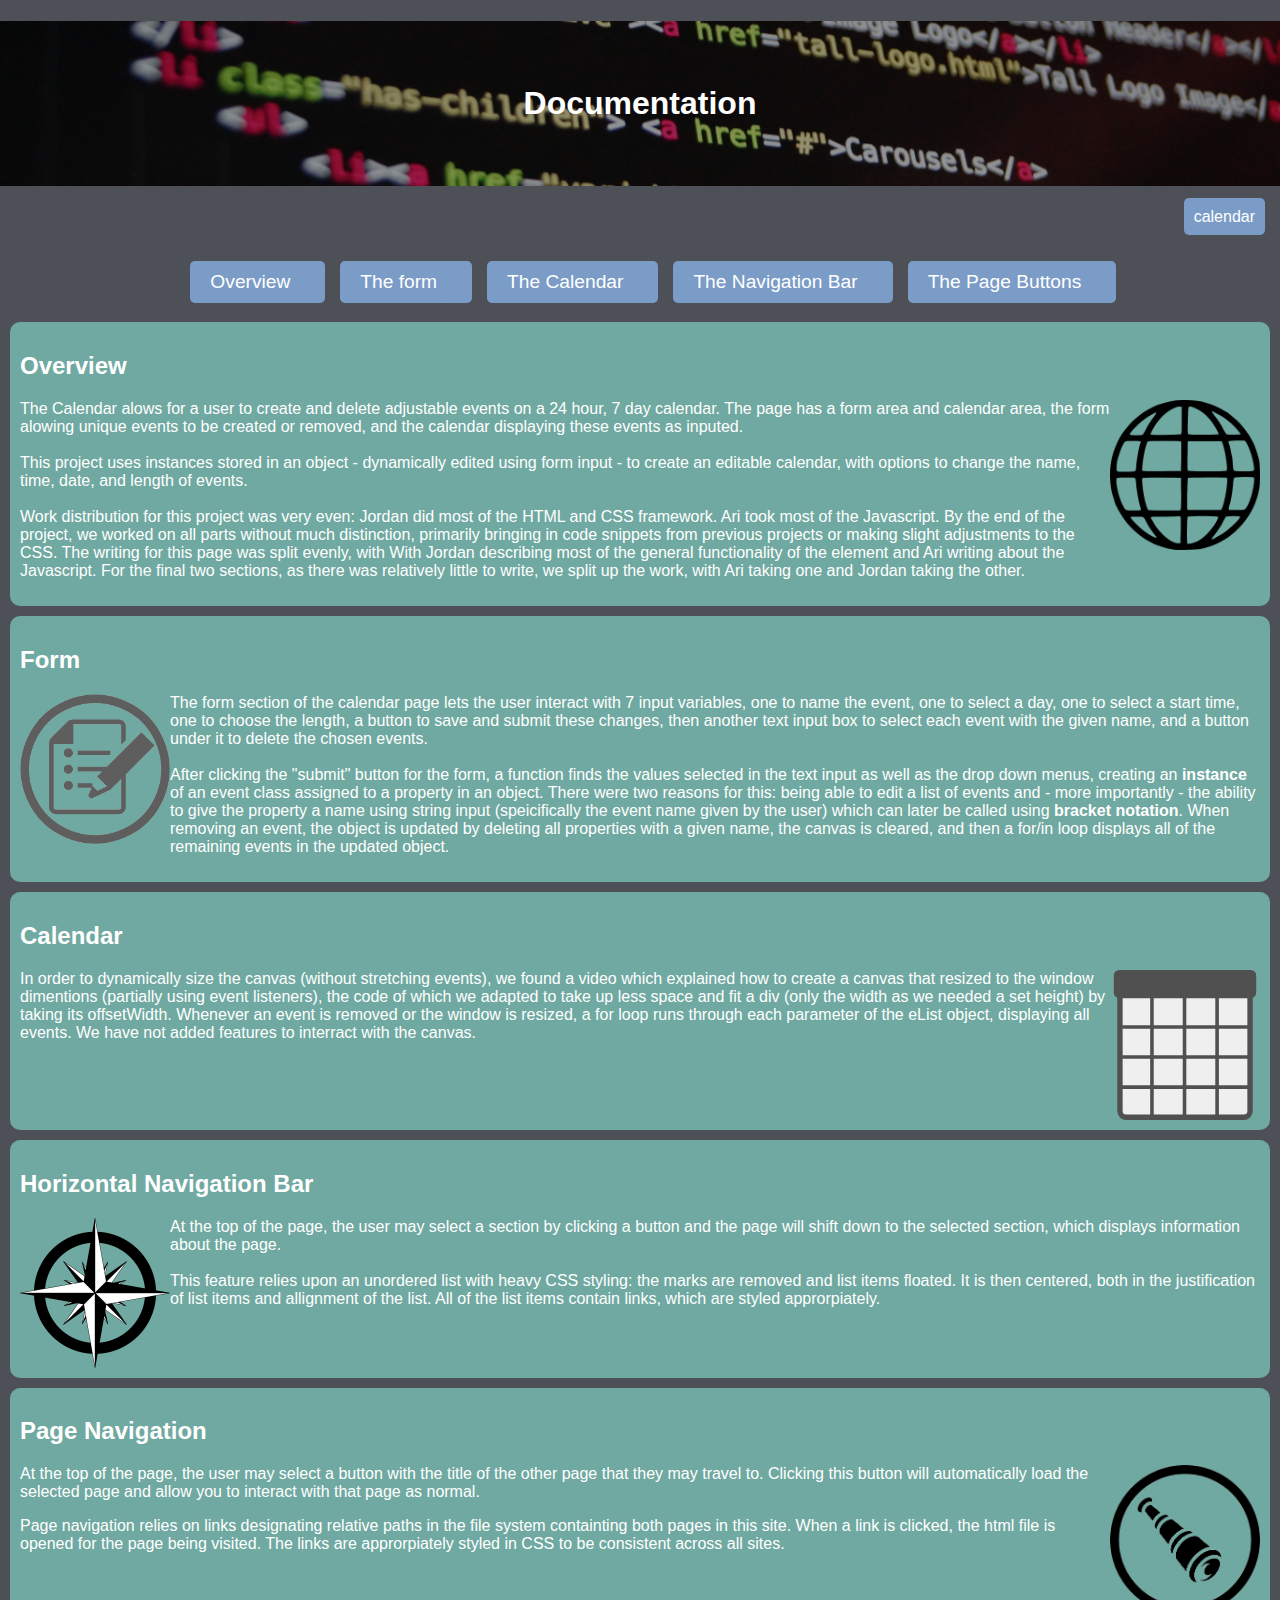
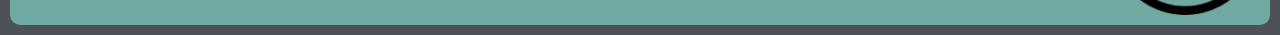
<file: index.html>
<!DOCTYPE html>
<html lang="en" dir="ltr">
  <head>
    <meta charset="utf-8">
    <link rel="stylesheet" href="index.css">
    <title>Index Page</title>
  </head>
  <body>
    <header>
      <h1 id="Documentation">Documentation</h1>
      <p><a href="Action.html">calendar</a></p>
    </header>
    <ul class="menu">
      <li ><a href="#overview">Overview</a></li>
      <li ><a href="#formDoc">The form</a></li>
      <li ><a href="#calDoc" >The Calendar</a></li>
      <li ><a href="#nBarDoc">The Navigation Bar</a></li>
      <li ><a href="#navDoc" >The Page Buttons</a></li>
    </ul>
    <div id="overview" class="doc">
      <h2>Overview</h2>
      <p>
        <img src="mediaSources/OverviewImg.png" alt="website clipart" class="iconR">
        The Calendar alows for a user to create and delete adjustable events on a 24 hour, 7 day calendar. The page has a form area and calendar area, the form alowing unique events to be created or removed, and the calendar displaying these events as inputed.<br><br>
        This project uses instances stored in an object - dynamically edited using
        form input - to create an editable calendar, with options to change the
        name, time, date, and length of events.<br><br>
        Work distribution for this project was very even: Jordan did most of the HTML and CSS framework. Ari took most of the Javascript. By the end of the project, we worked on all parts without much distinction, primarily bringing in code snippets from previous projects or making slight adjustments to the CSS. The writing for this page was split evenly, with With Jordan describing most of the general functionality of the element and Ari writing about the Javascript. For the final two sections, as there was relatively little to write, we split up the work, with Ari taking one and Jordan taking the other.</p>
    </div>
    <div id="formDoc" class="doc">
      <h2>Form</h2>
      <p>
        <img src="mediaSources/FormImg.png" alt="a circled form" class="iconL"> The form section of the calendar page lets the user interact with 7 input variables, one to name the event, one to select a day, one to select a start time, one to choose the length, a button to save and submit these changes, then another text input box to select each event with the given name, and a button under it to delete the chosen events.<br><br>After clicking the "submit" button for the form, a function finds the values selected in the text input as well as the drop down menus, creating an <strong> instance</strong> of an event class assigned to a property in an object. There were two reasons for this: being able to edit a list of events and - more importantly - the ability to give the property a name using string input (speicifically the event name given by the user) which can later be called using <strong>bracket notation</strong>. When removing an event, the object is updated by deleting all properties with a given name, the canvas is cleared, and then a for/in loop displays all of the remaining events in the updated object.</p>
    </div>
    <div id="calDoc" class="doc">
      <h2>Calendar</h2>
      <p><img src="mediaSources/Calendar.svg" alt="calendar image" class="iconR">In order to dynamically size the canvas (without stretching events), we found a video which explained how to create a canvas that resized to the window dimentions (partially using event listeners), the code of which we adapted to take up less space and fit a div (only the width as we needed a set height) by taking its offsetWidth. Whenever an event is removed or the window is resized, a for loop runs through each parameter of the eList object, displaying all events. We have not added features to interract with the canvas.</p>
    </div>
    <div id="nBarDoc" class="doc">
      <h2>Horizontal Navigation Bar</h2>
      <p><img src="mediaSources/NavigationImg.png" alt="compass rose" class="iconL">
        At the top of the page, the user may select a section by clicking a button and the page will shift down to the selected section, which displays information about the page.<br><br>
        This feature relies upon an unordered list with heavy CSS styling: the marks are removed and list items floated. It is then centered, both in the justification of list items and allignment of the list. All of the list items contain links, which are styled approrpiately.</p>
    </div>
    <div id="navDoc" class="doc">
      <h2>Page Navigation</h2>
      <p><img src="mediaSources/PageNavigationImg.png" alt="Spyglass" class="iconR">At the top of the page, the user may select a button with the title of the other page that they may travel to. Clicking this button will automatically load the selected page and allow you to interact with that page as normal.</p>
      <p>Page navigation relies on links designating relative paths in the file system containting both pages in this site. When a link is clicked, the html file is opened for the page being visited. The links are approrpiately styled in CSS to be consistent across all sites.</p>
    </div>
  </body>
</html>
</file>
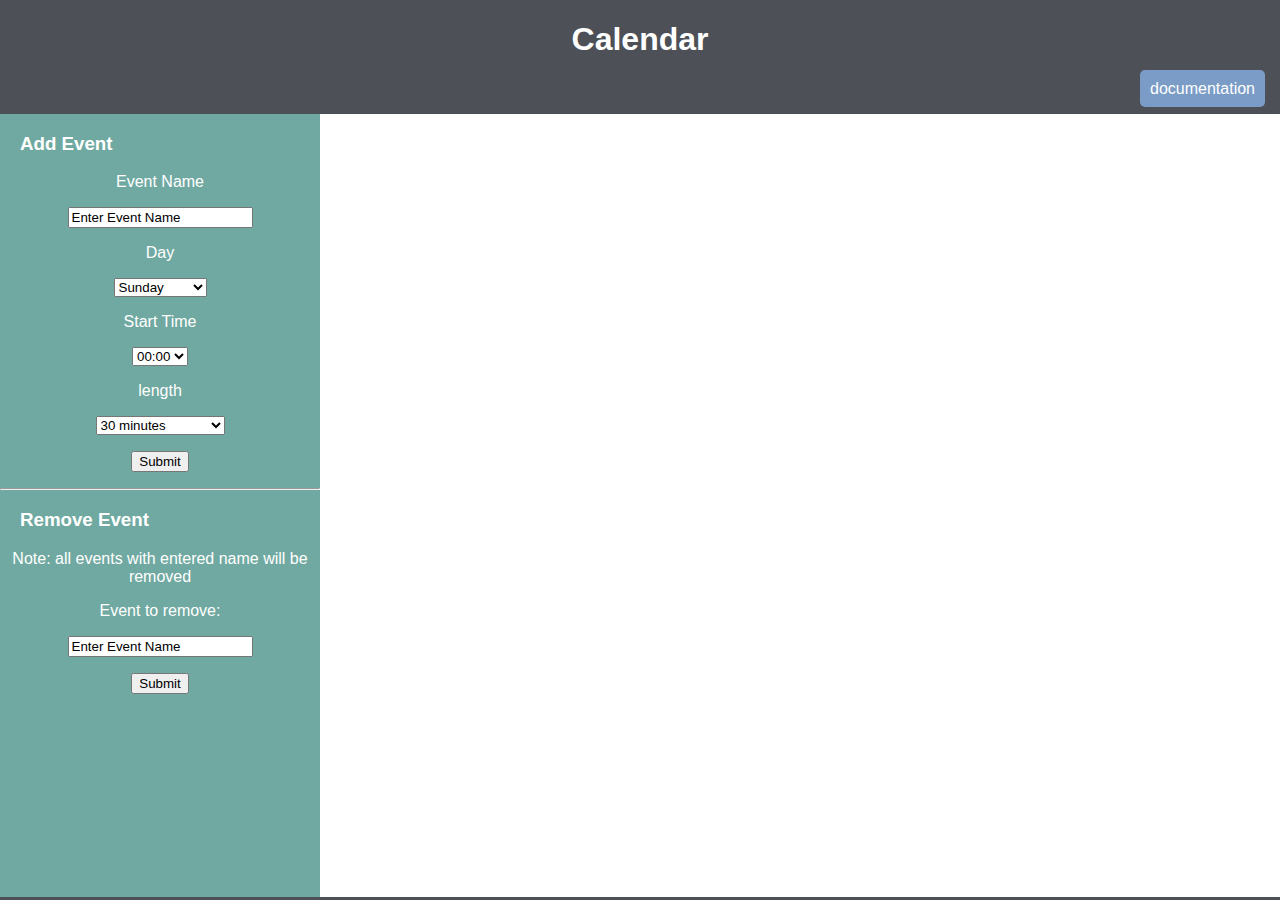
<file: Action.html>
<!DOCTYPE html>
<html lang="en" dir="ltr">
  <head>
    <meta charset="utf-8">
    <link rel="stylesheet" href="index.css">
    <script src="index.js"></script>
    <title>Action Page</title>
  </head>
  <body>
    <header>
      <h1>Calendar</h1>
      <p><a href="index.html">documentation</a></p>
    </header>
    <div id="form">
      <h3>Add Event</h3>
      <p>Event Name</p>
      <p><input type="text" id="eName" value="Enter Event Name"></p>
      <p>Day</p>
      <p><select id="day">
        <option value="0">Sunday</option>
        <option value="1">Monday</option>
        <option value="2">Tuesday</option>
        <option value="3">Wednesday</option>
        <option value="4">Thursday</option>
        <option value="5">Friday</option>
        <option value="6">Saturday</option>
      </select></p>
      <p>Start Time</p>
      <p><select id="startTime">
        <option value="0">00:00</option>
        <option value="0100">01:00</option>
        <option value="0200">02:00</option>
        <option value="0300">03:00</option>
        <option value="0400">04:00</option>
        <option value="0500">05:00</option>
        <option value="0600">06:00</option>
        <option value="0700">07:00</option>
        <option value="0800">08:00</option>
        <option value="0900">09:00</option>
        <option value="1000">10:00</option>
        <option value="1100">11:00</option>
        <option value="1200">12:00</option>
        <option value="1300">13:00</option>
        <option value="1400">14:00</option>
        <option value="1500">15:00</option>
        <option value="1600">16:00</option>
        <option value="1700">17:00</option>
        <option value="1800">18:00</option>
        <option value="1900">19:00</option>
        <option value="2000">20:00</option>
        <option value="2100">21:00</option>
        <option value="2200">22:00</option>
        <option value="2300">23:00</option>
      </select></p>
      <p>length</p>
      <p><select id="length">
        <option value="50">30 minutes</option>
        <option value="83">50 minutes</option>
        <option value="100">1 hour</option>
        <option value="150">1 hour 30 minutes</option>
        <option value="200">2 hours</option>
      </select></p>
      <p><button type="button" onclick="newEvent();">Submit</button></p>
      <hr>
      <h3>Remove Event</h3>
      <p>Note: all events with entered name will be removed</p>
      <p>Event to remove:</p>
      <p><input type="text" id="eRemove" value="Enter Event Name"></p>
      <p><button type="button" onclick="remove();">Submit</button></p>
    </div>
    <div id="calendar">
      <canvas id="calCan"></canvas>
    </div>
  </body>
</html>
</file>
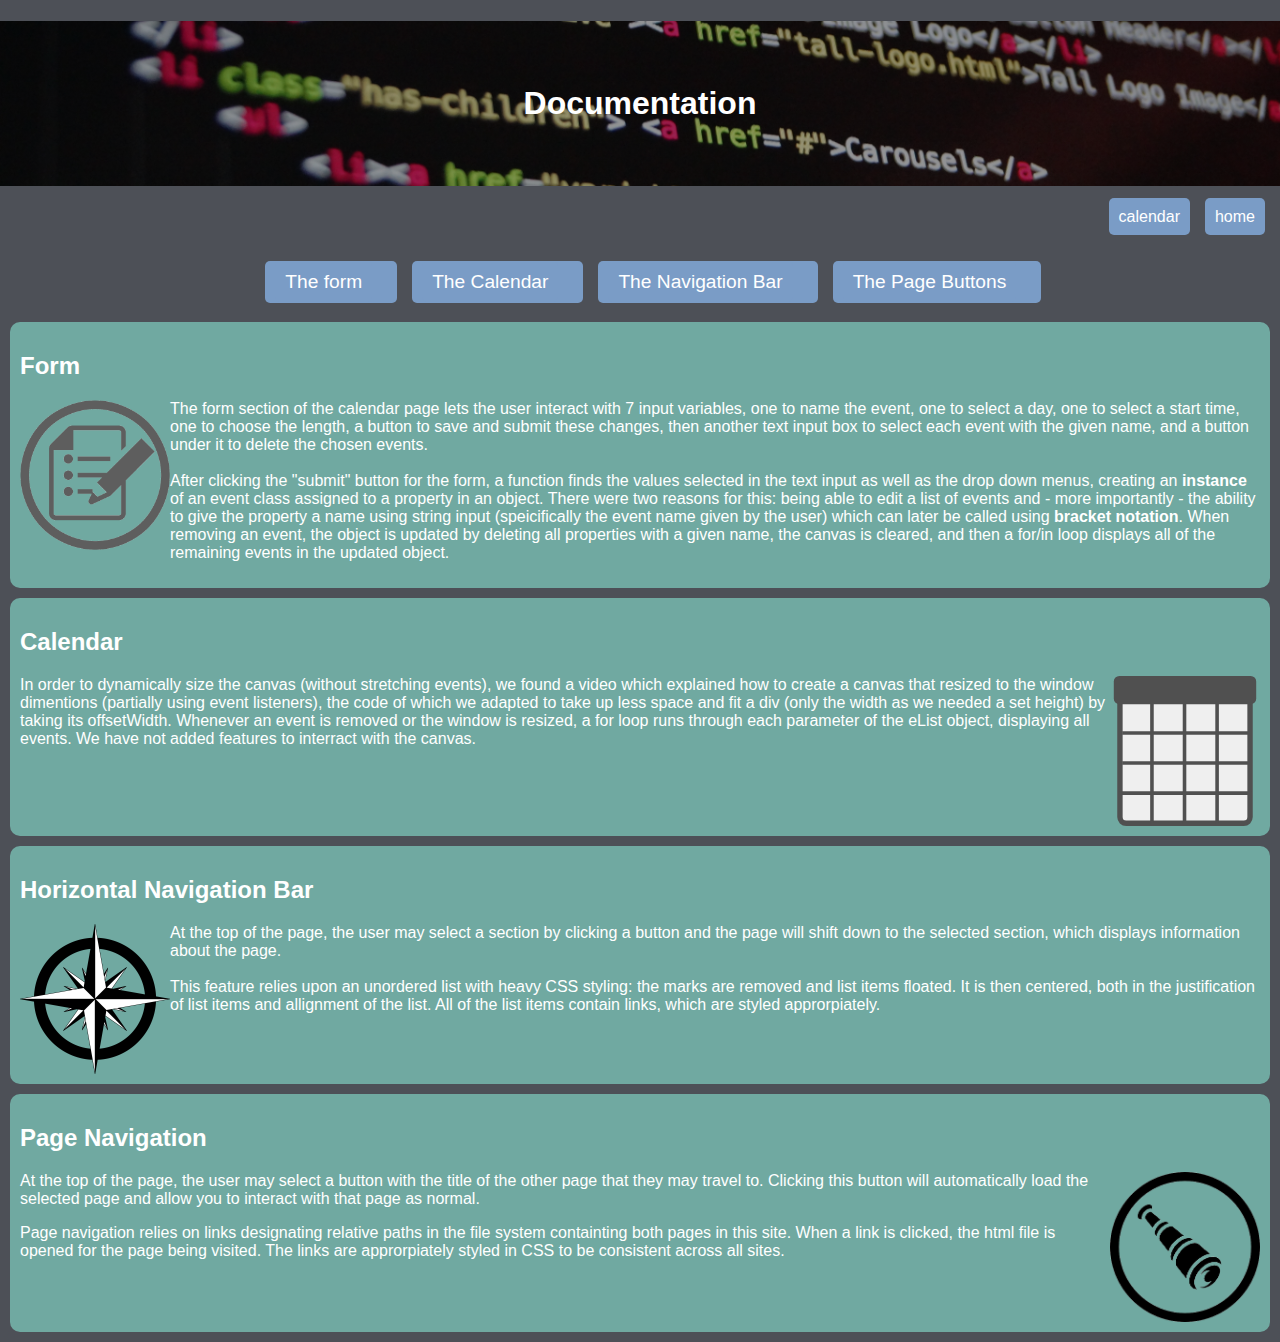
<file: Documentation.html>
<!DOCTYPE html>
<html lang="en" dir="ltr">
  <head>
    <meta charset="utf-8">
    <link rel="stylesheet" href="index.css">
    <title>Index Page</title>
  </head>
  <body>
    <header>
      <h1 class="hero" id="Documentation">Documentation</h1>
      <p><a href="Action.html">calendar</a><a href="ndex.html">home</a></p>
    </header>
    <ul class="menu">
      <li ><a href="#formDoc">The form</a></li>
      <li ><a href="#calDoc" >The Calendar</a></li>
      <li ><a href="#nBarDoc">The Navigation Bar</a></li>
      <li ><a href="#navDoc" >The Page Buttons</a></li>
    </ul>
    <div id="formDoc" class="doc">
      <h2>Form</h2>
      <p>
        <img src="mediaSources/FormImg.png" alt="a circled form" class="iconL"> The form section of the calendar page lets the user interact with 7 input variables, one to name the event, one to select a day, one to select a start time, one to choose the length, a button to save and submit these changes, then another text input box to select each event with the given name, and a button under it to delete the chosen events.<br><br>After clicking the "submit" button for the form, a function finds the values selected in the text input as well as the drop down menus, creating an <strong> instance</strong> of an event class assigned to a property in an object. There were two reasons for this: being able to edit a list of events and - more importantly - the ability to give the property a name using string input (speicifically the event name given by the user) which can later be called using <strong>bracket notation</strong>. When removing an event, the object is updated by deleting all properties with a given name, the canvas is cleared, and then a for/in loop displays all of the remaining events in the updated object.</p>
    </div>
    <div id="calDoc" class="doc">
      <h2>Calendar</h2>
      <p><img src="mediaSources/Calendar.svg" alt="calendar image" class="iconR">In order to dynamically size the canvas (without stretching events), we found a video which explained how to create a canvas that resized to the window dimentions (partially using event listeners), the code of which we adapted to take up less space and fit a div (only the width as we needed a set height) by taking its offsetWidth. Whenever an event is removed or the window is resized, a for loop runs through each parameter of the eList object, displaying all events. We have not added features to interract with the canvas.</p>
    </div>
    <div id="nBarDoc" class="doc">
      <h2>Horizontal Navigation Bar</h2>
      <p><img src="mediaSources/NavigationImg.png" alt="compass rose" class="iconL">
        At the top of the page, the user may select a section by clicking a button and the page will shift down to the selected section, which displays information about the page.<br><br>
        This feature relies upon an unordered list with heavy CSS styling: the marks are removed and list items floated. It is then centered, both in the justification of list items and allignment of the list. All of the list items contain links, which are styled approrpiately.</p>
    </div>
    <div id="navDoc" class="doc">
      <h2>Page Navigation</h2>
      <p><img src="mediaSources/PageNavigationImg.png" alt="Spyglass" class="iconR">At the top of the page, the user may select a button with the title of the other page that they may travel to. Clicking this button will automatically load the selected page and allow you to interact with that page as normal.</p>
      <p>Page navigation relies on links designating relative paths in the file system containting both pages in this site. When a link is clicked, the html file is opened for the page being visited. The links are approrpiately styled in CSS to be consistent across all sites.</p>
    </div>
  </body>
</html>
</file>
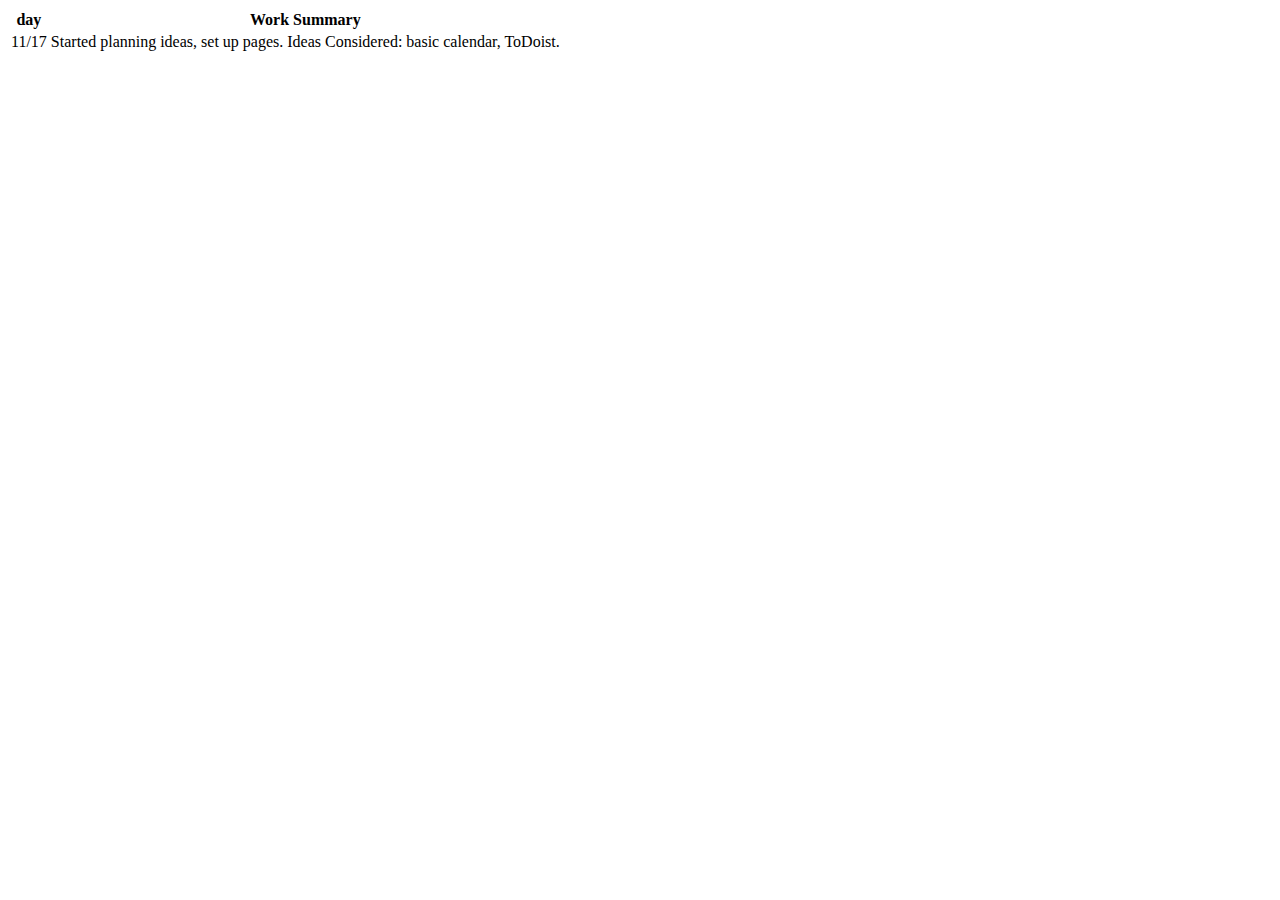
<file: log.html>
<!DOCTYPE html>
<html lang="en" dir="ltr">
  <head>
    <meta charset="utf-8">
    <title></title>
  </head>
  <body>
    <table>
      <tr>
        <th>day</th>
        <th>Work Summary</th>
      </tr>
      <tr>
        <td>11/17</td>
        <td>Started planning ideas, set up pages. Ideas Considered: basic calendar, ToDoist.</td>
      </tr>
    </table>
  </body>
</html>
</file>
<file: index.css>
body
{
  background-color: #4D5057;
  font-size: 100%;
  font-family: sans-serif;
  margin: 0px;
  color: #FFFFFF;
}
h1
{
  text-align: center;
  height:auto;
}
h3
{
  margin-left:20px;
}
header p{
  text-align: right;
}
p a, li,li a
{
  background-color: #7A9CC6;
  color: white;
  padding: 10px;
  text-decoration: none;
  border-radius: 5px;
  margin-right: 15px;
}

a:hover, li:hover
{
  padding:7px;
  background-color: #97b3d6;
}

li a
{
  background-color:inherit;
  padding:inherit;
}


.menu
{

  list-style-type: none;
  overflow: hidden;
  float: left;
  font-size: 120%;
  clear: both;
  display: flex;
  align-items: center;
  justify-content: center;
  width: 97%;
}

.doc
{
  background-color: #70A9A1;
  margin: 10px;
  padding: 10px;
  border-radius: 10px;
  clear:both;
  overflow: auto;
}

.iconR, .iconL
{
  width: 150px;
  height: 150px;
  float:right;
}
.iconL
{
  float: left;
}

#form
{
  width: 25%;
  float: left;
  background-color: #70A9A1;
}

#form p
{
  text-align: center;
}

#calendar
{
  width: 75%;
  float: right;
  overflow-y:scroll;
  overflow-x: hidden;
  height:500px;
}

#calCan
{
  background-color: white;
}

#Documentation
{
  background-image:linear-gradient(rgba(0, 0, 0, 0.4),rgba(0, 0, 0, 0.4)),url("mediaSources/DocumentationBackground.jpg");
  padding-top: 5%;
  padding-bottom: 5%;
  text-align: center;
  clear: both;
  background-position: center;
  background-repeat: no-repeat;
  background-size: cover;
  color: white;
  font-size: 200%;
}
</file>
